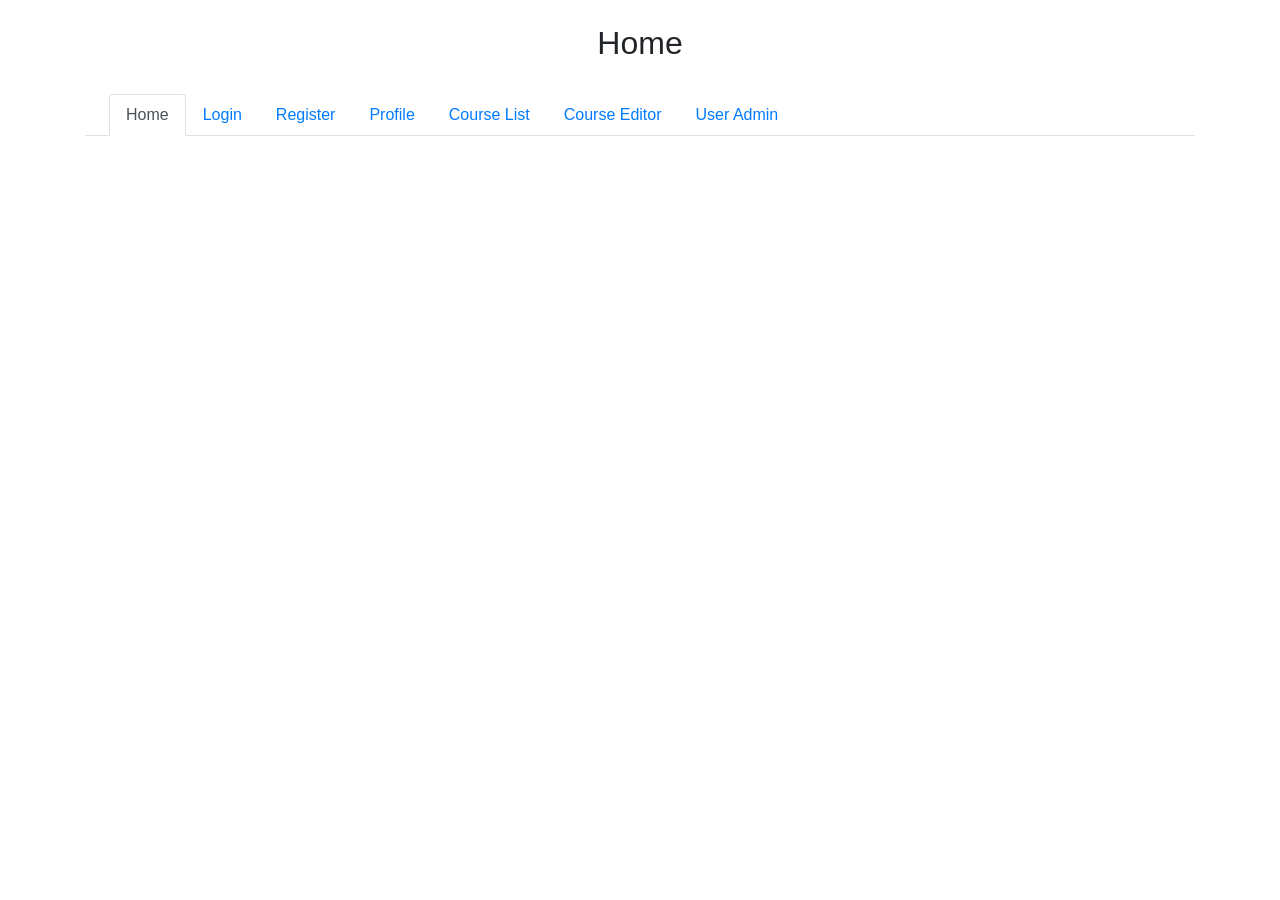
<file: src/main/webapp/index.html>
<!DOCTYPE html>
<html lang="en">
<head>
    <meta charset="UTF-8">
    <meta name="viewport" content="width=device-width, initial-scale=1.0, shrink-to-fit=no">
    <title>Home</title>
    <link href="https://stackpath.bootstrapcdn.com/bootstrap/4.5.2/css/bootstrap.min.css" rel="stylesheet"/>
</head>
<body>
<div class="container">
    <div class="text-center py-4 site-title">
        <h2>Home</h2>
    </div>
    <ul class="nav nav-tabs" id="main-tab" role="tablist">
        <li class="nav-item pl-4">
            <a class="nav-link active" id="home-tab" data-toggle="tab" href="." role="tab">Home</a>
        </li>
        <li class="nav-item">
            <a class="nav-link" id="login-tab" data-toggle="tab" href="login/login.template.client.html"
               role="tab">Login</a>
        </li>
        <li class="nav-item">
            <a class="nav-link" id="register-tab" data-toggle="tab" href="register/register.template.client.html"
               role="tab">Register</a>
        </li>
        <li class="nav-item">
            <a class="nav-link" id="profile-tab" data-toggle="tab" href="profile/profile.template.client.html"
               role="tab">Profile</a>
        </li>
        <li class="nav-item">
            <a class="nav-link" id="course-list-tab" data-toggle="tab" href="dashboard/dashboard.template.client.html"
               role="tab">Course List</a>
        </li>
        <li class="nav-item">
            <a class="nav-link" id="course-editor-tab" data-toggle="tab" href="editor/editor.template.client.html"
               role="tab">Course Editor</a>
        </li>
        <li class="nav-item">
            <a class="nav-link" id="user-admin-tab" data-toggle="tab" href="user-admin/user-admin.template.client.html"
               role="tab">User Admin</a>
        </li>
    </ul>

</div>
</body>
</html>
</file>
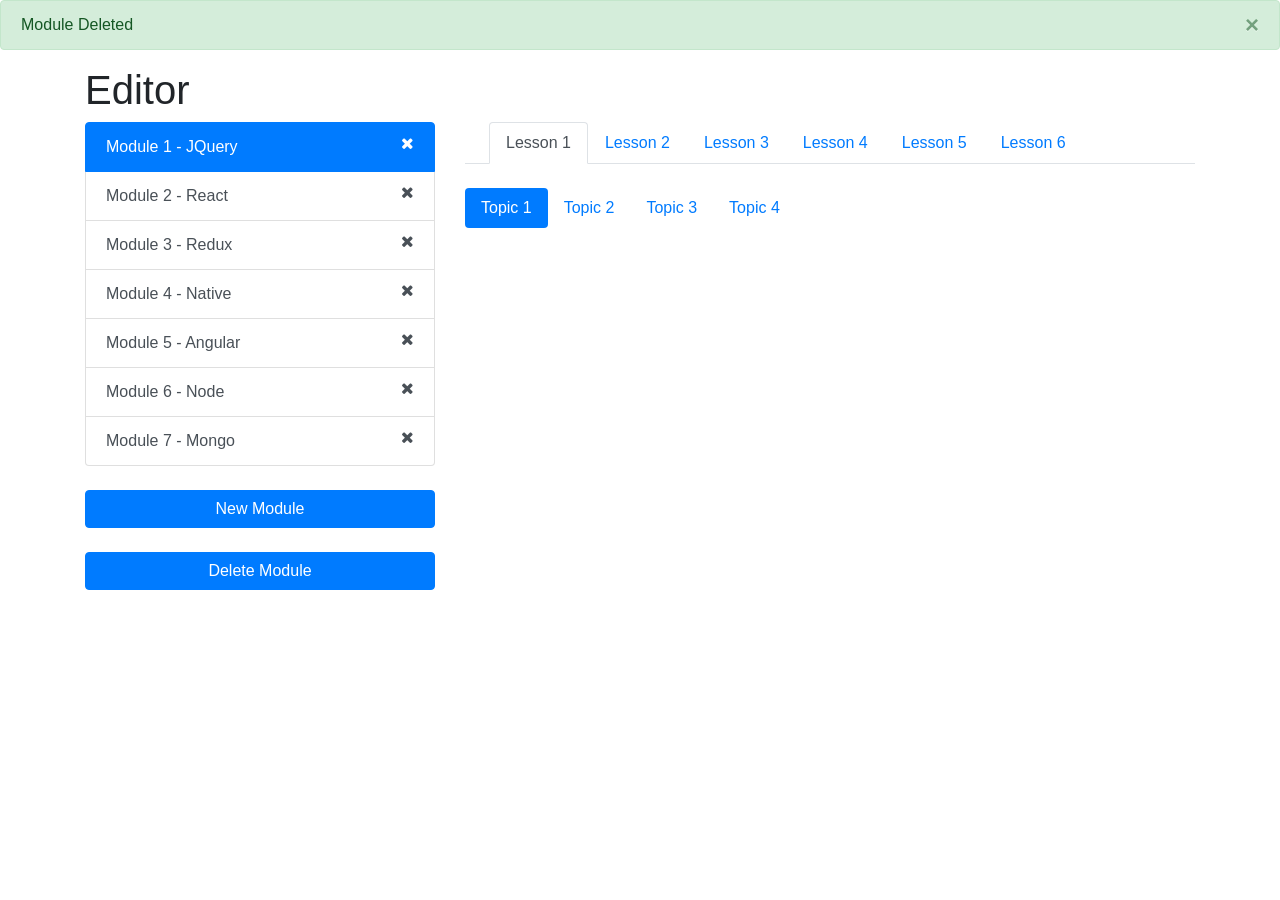
<file: src/main/webapp/editor/editor.template.client.html>
<!DOCTYPE html>
<html lang="en">
<head>
    <meta charset="UTF-8">
    <meta name="viewport" content="width=device-width, initial-scale=1.0, shrink-to-fit=no">
    <link href="https://stackpath.bootstrapcdn.com/bootstrap/4.5.2/css/bootstrap.min.css" rel="stylesheet"/>
    <link href="https://stackpath.bootstrapcdn.com/font-awesome/4.7.0/css/font-awesome.min.css" rel="stylesheet"/>
    <title>Editor</title>
</head>
<body>
<div class="alert alert-success alert-dismissible fade show" id="alert" role="alert">
    Module Deleted
    <button type="button" class="close" data-dismiss="alert">&times;</button>
</div>
<div class="container">
    <h1>Editor</h1>

    <div class="row">
        <div class="col-sm-4">

            <div class="list-group">
                <a href="#" class="list-group-item list-group-item-action active">
                    Module 1 - JQuery
                    <i class="pull-right fa fa-times"></i>
                </a>
                <a href="#" class="list-group-item list-group-item-action">
                    Module 2 - React
                    <i class="pull-right fa fa-times"></i>
                </a>
                <a href="#" class="list-group-item list-group-item-action">
                    Module 3 - Redux
                    <i class="pull-right fa fa-times"></i>
                </a>
                <a href="#" class="list-group-item list-group-item-action">
                    Module 4 - Native
                    <i class="pull-right fa fa-times"></i>
                </a>
                <a href="#" class="list-group-item list-group-item-action">
                    Module 5 - Angular
                    <i class="pull-right fa fa-times"></i>
                </a>
                <a href="#" class="list-group-item list-group-item-action">
                    Module 6 - Node
                    <i class="pull-right fa fa-times"></i>
                </a>
                <a href="#" class="list-group-item list-group-item-action">
                    Module 7 - Mongo
                    <i class="pull-right fa fa-times"></i>
                </a>
            </div>

        </div>
        <div class="col-sm-8">
            <ul class="nav nav-tabs" id="main-tab" role="tablist">
                <li class="nav-item pl-4">
                    <a class="nav-link active" id="lesson-1-tab" data-toggle="tab" href="#" role="tab">Lesson 1</a>
                </li>
                <li class="nav-item">
                    <a class="nav-link" id="lesson-2-tab" data-toggle="tab" href="#" role="tab">Lesson 2</a>
                </li>
                <li class="nav-item">
                    <a class="nav-link" id="lesson-3-tab" data-toggle="tab" href="#" role="tab">Lesson 3</a>
                </li>
                <li class="nav-item">
                    <a class="nav-link" id="lesson-4-tab" data-toggle="tab" href="#" role="tab">Lesson 4</a>
                </li>
                <li class="nav-item">
                    <a class="nav-link" id="lesson-5-tab" data-toggle="tab" href="#" role="tab">Lesson 5</a>
                </li>
                <li class="nav-item">
                    <a class="nav-link" id="lesson-6-tab" data-toggle="tab" href="#" role="tab">Lesson 6</a>
                </li>
            </ul>

            <br/>

            <ul class="nav nav-pills">
                <li class="nav-item">
                    <a class="nav-link active" aria-current="page" href="#">Topic 1</a>
                </li>
                <li class="nav-item">
                    <a class="nav-link " aria-current="page" href="#">Topic 2</a>
                </li>
                <li class="nav-item">
                    <a class="nav-link " aria-current="page" href="#">Topic 3</a>
                </li>
                <li class="nav-item">
                    <a class="nav-link " aria-current="page" href="#">Topic 4</a>
                </li>
            </ul>
        </div>

    </div>

    <br>
    <div class="row">
        <div class="col-sm-4">
            <button class="btn btn-primary btn-block wbdv-login">New Module</button>
        </div>
    </div>
    <br>
    <div class="row">
        <div class="col-sm-4">
            <button class="btn btn-primary btn-block wbdv-login">Delete Module</button>
        </div>
    </div>

</div>
</body>
</html>
</file>
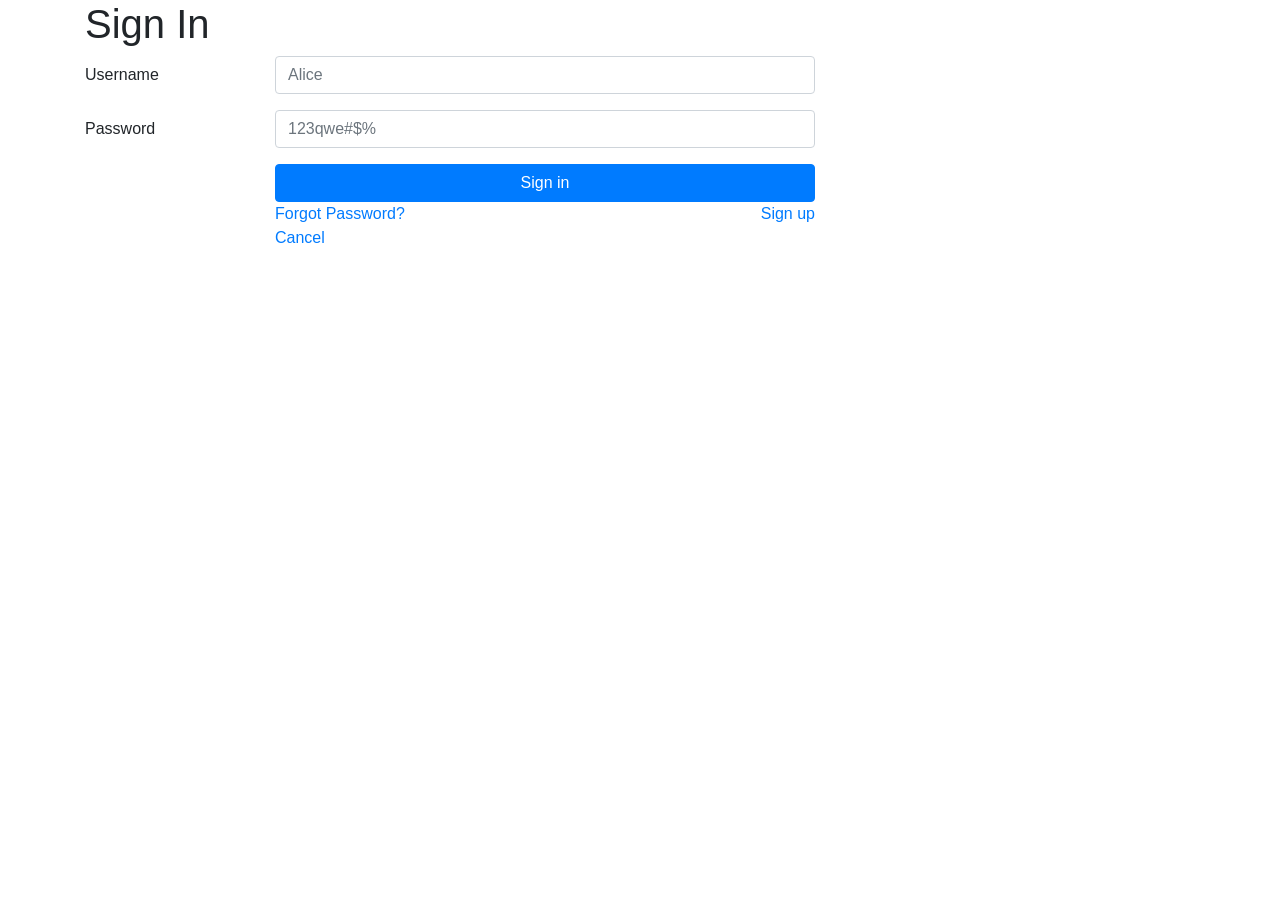
<file: src/main/webapp/login/login.template.client.html>
<!DOCTYPE html>
<html lang="en">
<head>
    <meta charset="UTF-8">
    <meta name="viewport" content="width=device-width, initial-scale=1.0, shrink-to-fit=no">
    <title>Login</title>
    <link href="https://stackpath.bootstrapcdn.com/bootstrap/4.5.2/css/bootstrap.min.css" rel="stylesheet"/>
</head>
<body>
<div class="container">
    <h1>Sign In</h1>
    <form action="../profile/profile.template.client.html">
        <div class="form-group row">
            <label for="username" class="col-sm-2 col-form-label">
                Username </label>
            <div class="col-sm-6">
                <input class="form-control wbdv-field wbdv-username"
                       id="username"

                       placeholder="Alice">
            </div>
        </div>
        <div class="form-group row">
            <label for="password" class="col-sm-2 col-form-label">
                Password </label>
            <div class="col-sm-6">
                <input type="password" class="form-control wbdv-field wbdv-password"
                       id="password" placeholder="123qwe#$%">
            </div>
        </div>
        <div class="form-group row">
            <label class="col-sm-2 col-form-label"></label>
            <div class="col-sm-6">
                <button class="btn btn-primary btn-block wbdv-login">Sign in</button>
                <div class="row">
                    <div class="col-sm-6">
                        <a href="#">Forgot Password?</a>
                    </div>
                    <div class="col-sm-6">
                        <a href="../register/register.template.client.html" class="float-right">Sign up</a>
                    </div>
                    <div class="col-sm-6">
                        <a href="../index.html">Cancel</a>
                    </div>
                </div>
            </div>
        </div>
    </form>
</div>
</body>
</html>
</file>
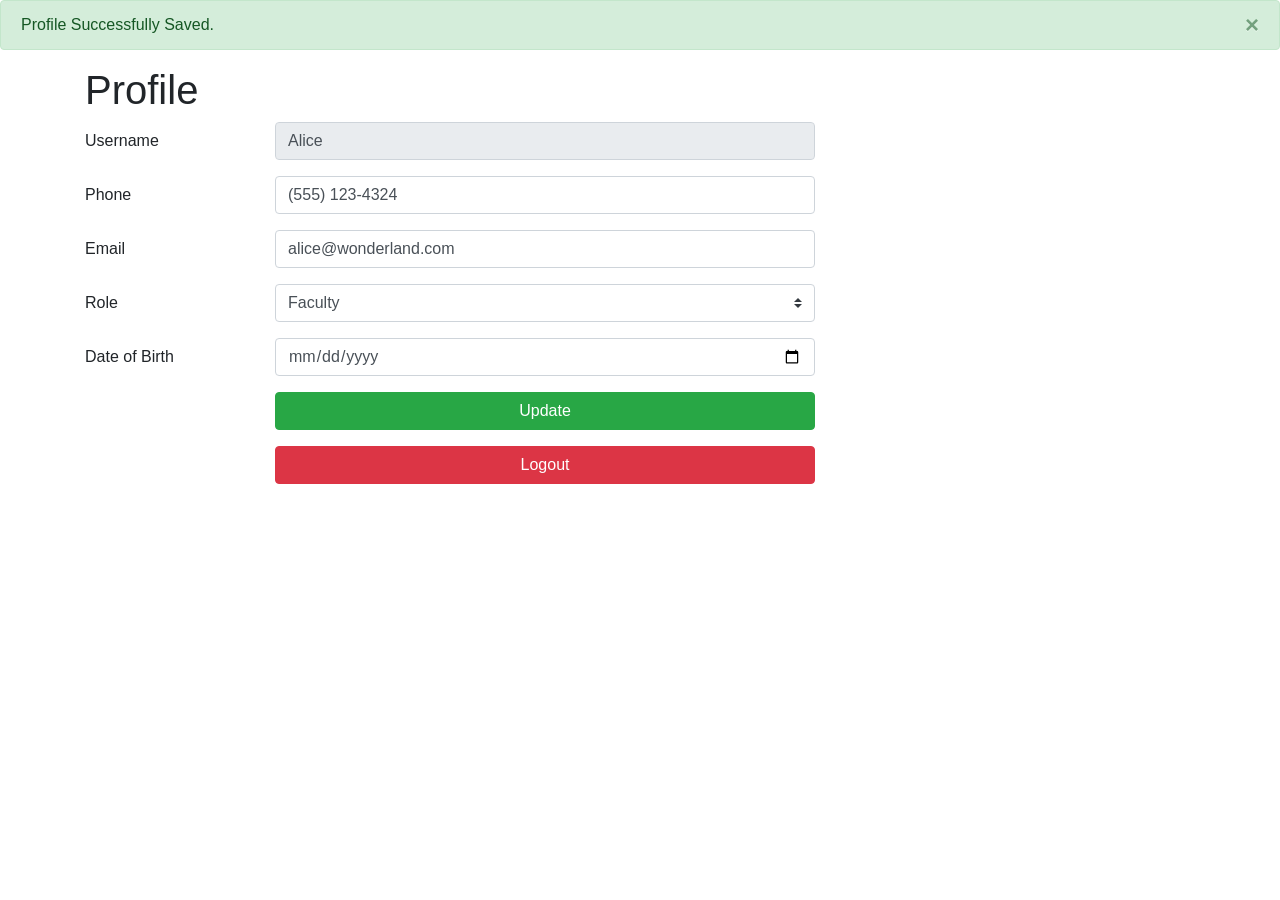
<file: src/main/webapp/profile/profile.template.client.html>
<!DOCTYPE html>
<html lang="en">
<head>
    <meta charset="UTF-8">
    <meta name="viewport" content="width=device-width, initial-scale=1.0, shrink-to-fit=no">
    <title>Profile</title>
    <link href="https://stackpath.bootstrapcdn.com/bootstrap/4.5.2/css/bootstrap.min.css" rel="stylesheet"/>
</head>
<body>
<div class="alert alert-success alert-dismissible fade show" id="alert" role="alert">
    Profile Successfully Saved.
    <button type="button" class="close" data-dismiss="alert">&times;</button>
</div>
<div class="container">
    <h1>Profile</h1>
    <form>
        <div class="form-group row">
            <label for="username" class="col-sm-2 col-form-label">
                Username </label>
            <div class="col-sm-6">
                <input class="form-control wbdv-field wbdv-username"
                       id="username"
                       readonly
                       value="Alice">
            </div>
        </div>
        <div class="form-group row">
            <label for="phone" class="col-sm-2 col-form-label">
                Phone </label>
            <div class="col-sm-6">
                <input class="form-control wbdv-field wbdv-phone"
                       type="tel"
                       id="phone"
                       value="(555) 123-4324">
            </div>
        </div>
        <div class="form-group row">
            <label for="email" class="col-sm-2 col-form-label">
                Email </label>
            <div class="col-sm-6">
                <input class="form-control wbdv-field email"
                       type="email"
                       id="email"
                       value="alice@wonderland.com">
            </div>
        </div>
        <div class="form-group row">
            <label for="role" class="col-sm-2 col-form-label">
                Role </label>
            <div class="col-sm-6">
                <select class="custom-select" id="role">
                    <option value="Faculty">Faculty</option>
                    <option value="Student">Student</option>
                    <option value="Admin">Admin</option>
                </select>
            </div>
        </div>
        <div class="form-group row">
            <label for="date-of-birth" class="col-sm-2 col-form-label">
                Date of Birth </label>
            <div class="col-sm-6">
                <input class="form-control wbdv-field date-of-birth"
                       type="date"
                       id="date-of-birth"
                       value="mm/dd/yy">
            </div>
        </div>
        <div class="form-group row">
            <label class="col-sm-2 col-form-label"></label>
            <div class="col-sm-6">
                <a class="btn btn-success btn-block"
                   href="#">
                    Update
                </a>
            </div>
        </div>
        <div class="form-group row">
            <label class="col-sm-2 col-form-label"></label>
            <div class="col-sm-6">
                <a class="btn btn-danger btn-block"
                   href="../index.html">
                    Logout
                </a>
            </div>
        </div>

    </form>

</div>
</body>
</html>
</file>
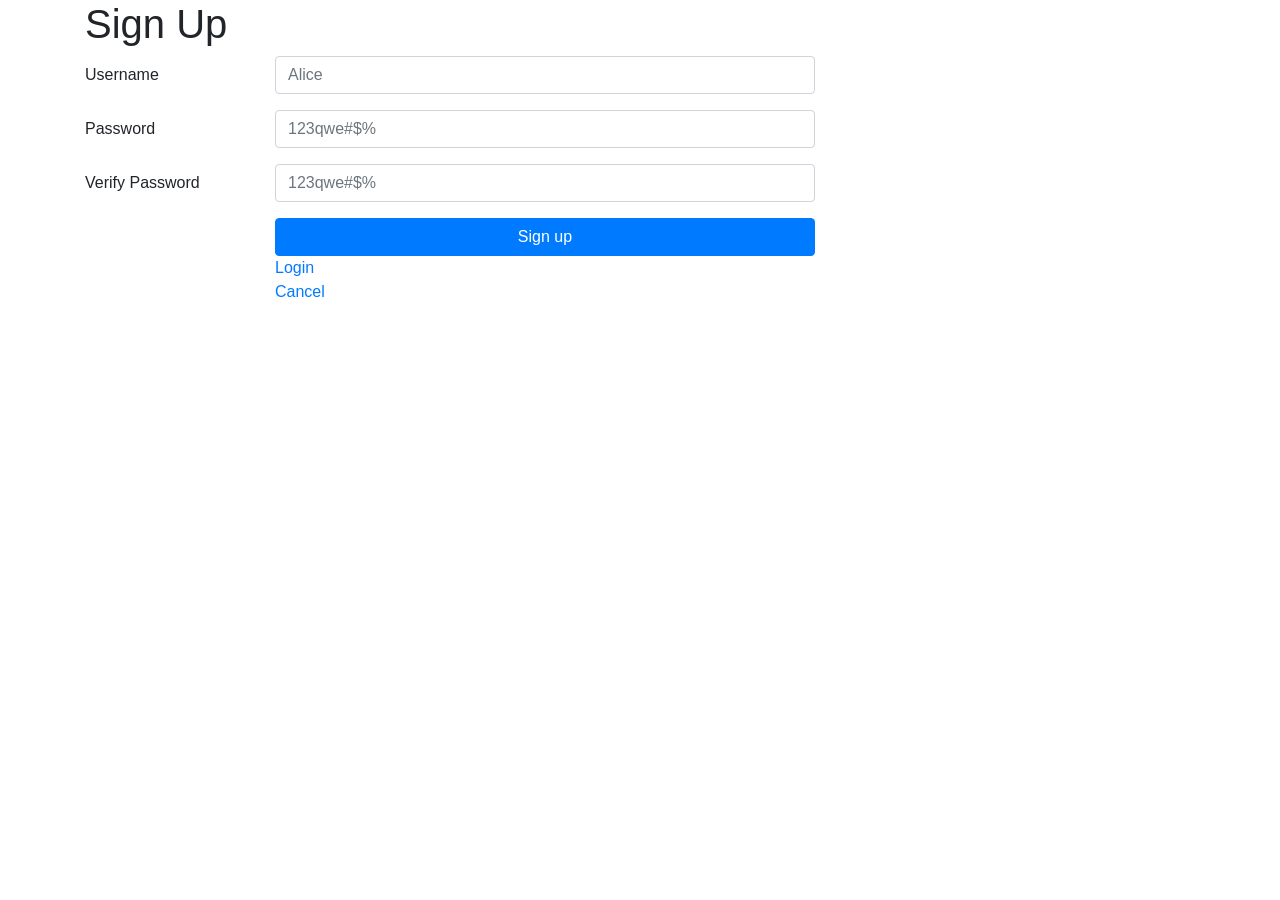
<file: src/main/webapp/register/register.template.client.html>
<!DOCTYPE html>
<html lang="en">
<head>
    <meta charset="UTF-8">
    <meta name="viewport" content="width=device-width, initial-scale=1.0, shrink-to-fit=no">
    <title>Register</title>
    <link href="https://stackpath.bootstrapcdn.com/bootstrap/4.5.2/css/bootstrap.min.css" rel="stylesheet"/>
</head>
<body>
<div class="container">
    <h1>Sign Up</h1>
    <form action="../profile/profile.template.client.html">
        <div class="form-group row">
            <label for="username" class="col-sm-2 col-form-label">
                Username </label>
            <div class="col-sm-6">
                <input class="form-control wbdv-field wbdv-username"
                       id="username"
                       placeholder="Alice">
            </div>
        </div>
        <div class="form-group row">
            <label for="password" class="col-sm-2 col-form-label">
                Password </label>
            <div class="col-sm-6">
                <input type="password" class="form-control wbdv-field wbdv-password"
                       id="password" placeholder="123qwe#$%">
            </div>
        </div>
        <div class="form-group row">
            <label for="password" class="col-sm-2 col-form-label">
                Verify Password </label>
            <div class="col-sm-6">
                <input type="password" class="form-control wbdv-field wbdv-password"
                       id="verifyPassword" placeholder="123qwe#$%">
            </div>
        </div>
        <div class="form-group row">
            <label class="col-sm-2 col-form-label"></label>
            <div class="col-sm-6">
                <button class="btn btn-primary btn-block wbdv-login">Sign up</button>
                <div class="row">
                    <div class="col-sm-6">
                        <a href="../login/login.template.client.html">Login</a>
                    </div>
                </div>
                <div class="row">
                    <div class="col-sm-6">
                        <a href="../index.html">Cancel</a>
                    </div>
                </div>
            </div>
        </div>
    </form>
</div>
</body>
</html>
</file>
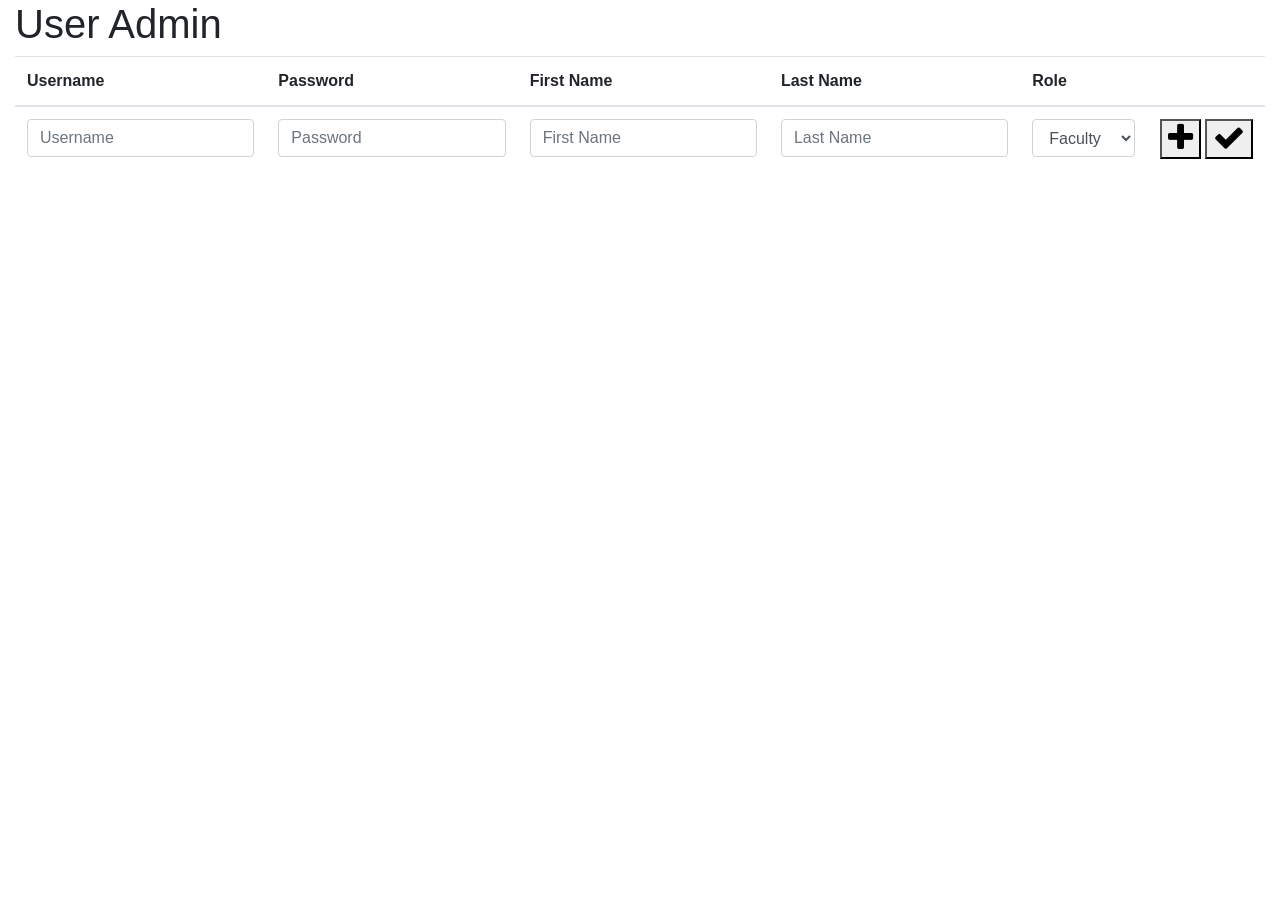
<file: src/main/webapp/user-admin/user-admin.template.client.html>
<!DOCTYPE html>
<html lang="en">
    <head>
        <meta charset="UTF-8">
        <title>User Admin</title>
        <link rel="stylesheet" href=
                "https://maxcdn.bootstrapcdn.com/bootstrap/4.0.0/css/bootstrap.min.css"/>
        <link rel="stylesheet" href=
                "https://maxcdn.bootstrapcdn.com/font-awesome/4.7.0/css/font-awesome.min.css"/>
        <script src="https://ajax.googleapis.com/ajax/libs/jquery/3.5.1/jquery.min.js"></script>
        <script src="../services/user.service.client.js"></script>
        <script src="user-admin.controller.client.js"></script>
    </head>
    <body>
        <div class="container-fluid">
            <h1 id="the-course-list-heading">User Admin</h1>
            <table class="table">
                <thead>
                    <tr>
                        <th>Username</th>
                        <th>Password</th>
                        <th>First Name</th>
                        <th>Last Name</th>
                        <th>Role</th>
                        <th></th>
                    </tr>
                    <tr class="wbdv-form">
                        <td><input class="form-control wbdv-usernameFld"
                                   placeholder="Username" /></td>
                        <td><input class="form-control wbdv-passwordFld"
                                   placeholder="Password" type="password"/></td>
                        <td><input class="form-control wbdv-firstNameFld"
                                   placeholder="First Name" /></td>
                        <td><input class="form-control wbdv-lastNameFld"
                                   placeholder="Last Name" /></td>
                        <td><select class="form-control wbdv-roleFld">
                            <option value="FACULTY">Faculty</option>
                            <option value="STUDENT">Student</option>
                            <option value="ADMIN">Admin</option>
                            </select>
                        </td>
                        <td><span class="pull-right" style="white-space: nowrap">
                                <button class="wbdv-create-btn"><i class="fa-2x fa fa-plus"></i></button>
                                <button class="wbdv-update-btn"><i class="fa-2x fa fa-check"></i></button>
                           </span>
                        </td>
                    </tr>
                </thead>
                <tbody>
                </tbody>
            </table>
        </div>
    </body>
</html>
</file>
